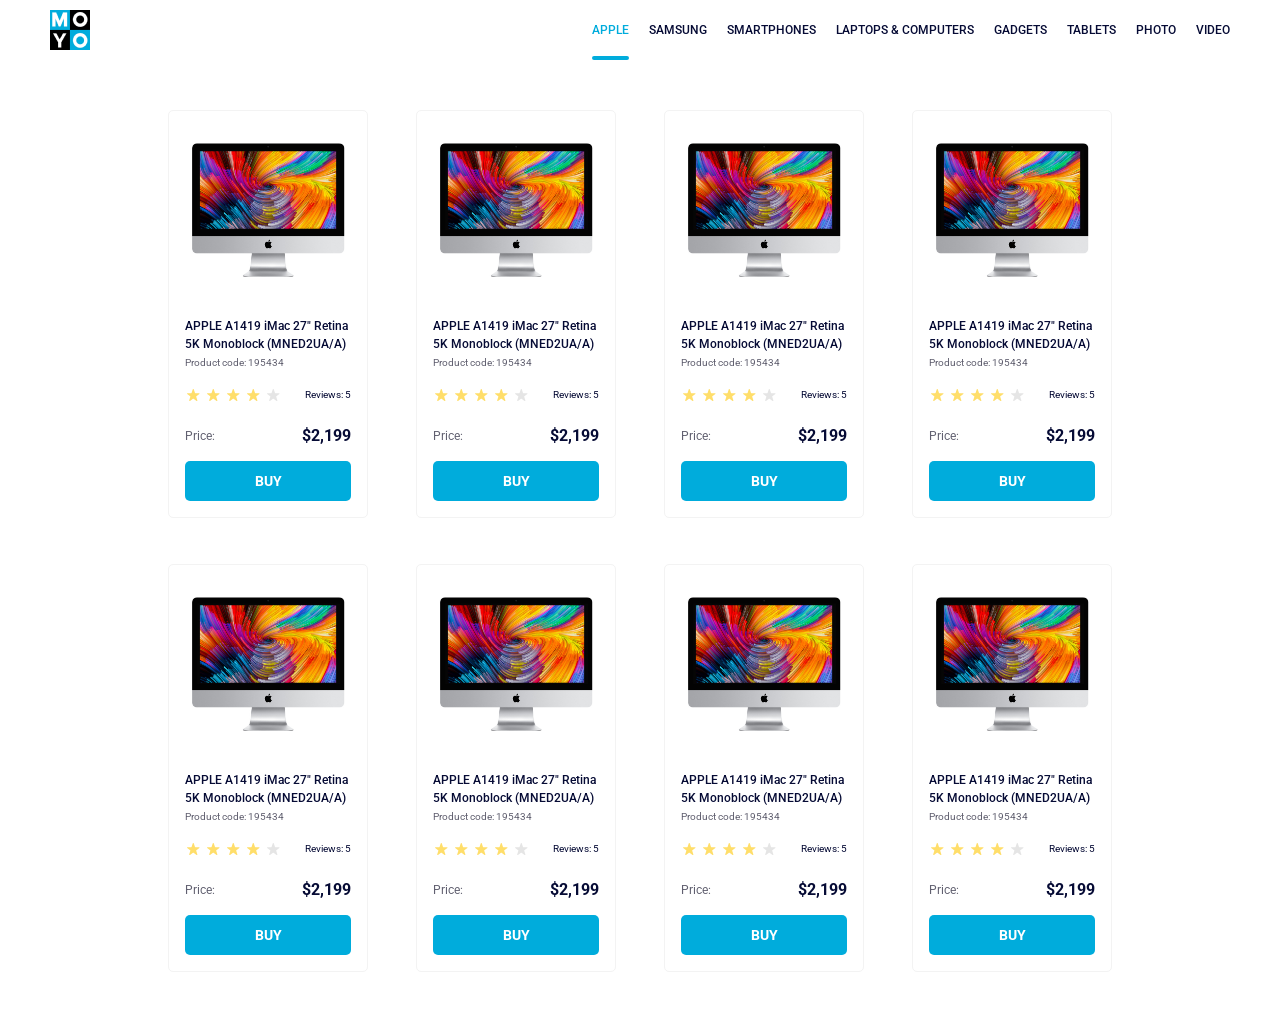
<file: index.html>
<!doctype html><html lang="en"><head><meta charset="utf-8"><meta name="viewport" content="width=device-width, initial-scale=1.0"><title>Catalog</title><link rel="preconnect" href="https://fonts.gstatic.com"><link href="https://fonts.googleapis.com/css2?family=Roboto:wght@400;500;700&display=swap" rel="stylesheet"><link rel="stylesheet" href="index.8a204db8.css"></head><body> <header class="header"> <a href="#" class="header__logo-link"> <img src="logo.eddae0ff.png" alt="MOYO_logo" class="header__logo">  </a> <nav class="header__nav nav">  <ul class="nav__list"> <li class="nav__item">  <a href="#apple" class="is-active nav__link"> apple </a> </li> <li class="nav__item">  <a href="#samsung" class="nav__link"> samsung </a> </li> <li class="nav__item">  <a href="#smartphones" class="nav__link"> smartphones </a> </li> <li class="nav__item">  <a href="#laptops&computers" class="nav__link" data-qa="nav-hover"> laptops & computers </a> </li> <li class="nav__item">  <a href="#gadgets" class="nav__link"> gadgets </a> </li> <li class="nav__item">  <a href="#tablets" class="nav__link"> tablets </a> </li> <li class="nav__item">  <a href="#photo" class="nav__link"> photo </a> </li> <li class="nav__item">  <a href="#video" class="nav__link"> video </a> </li> </ul> </nav> </header> <main class="main">  <div class="card" data-qa="card"> <div class="card__img"> <img class="card__preview" src="imac.202c52ff.jpeg" alt="product_preview"> </div> <div class="card__info"> <h2 class="card__title"> APPLE A1419 iMac 27" Retina 5K Monoblock (MNED2UA/A) </h2> <h3 class="card__code">Product code: 195434</h3> <div class="card__reviews"> <ul class="stars stars--rating-4"> <li class="stars__item"></li> <li class="stars__item"></li> <li class="stars__item"></li> <li class="stars__item"></li> <li class="stars__item"></li> </ul> <h3 class="card__reviews-text">Reviews: 5</h3> </div> <div class="card__price"> <h3 class="card__price-label">Price:</h3> <div class="card__price-value">$2,199</div> </div> <div class="card__button"> <a href="#" class="card__button-link" data-qa="card-hover"> buy </a> </div> </div> </div>  <div class="card" data-qa="card"> <div class="card__img"> <img class="card__preview" src="imac.202c52ff.jpeg" alt="product_preview"> </div> <div class="card__info"> <h2 class="card__title"> APPLE A1419 iMac 27" Retina 5K Monoblock (MNED2UA/A) </h2> <h3 class="card__code">Product code: 195434</h3> <div class="card__reviews"> <ul class="stars stars--rating-4"> <li class="stars__item"></li> <li class="stars__item"></li> <li class="stars__item"></li> <li class="stars__item"></li> <li class="stars__item"></li> </ul> <h3 class="card__reviews-text">Reviews: 5</h3> </div> <div class="card__price"> <h3 class="card__price-label">Price:</h3> <div class="card__price-value">$2,199</div> </div> <div class="card__button"> <a href="#" class="card__button-link" data-qa="hover"> buy </a> </div> </div> </div>  <div class="card" data-qa="card"> <div class="card__img"> <img class="card__preview" src="imac.202c52ff.jpeg" alt="product_preview"> </div> <div class="card__info"> <h2 class="card__title"> APPLE A1419 iMac 27" Retina 5K Monoblock (MNED2UA/A) </h2> <h3 class="card__code">Product code: 195434</h3> <div class="card__reviews"> <ul class="stars stars--rating-4"> <li class="stars__item"></li> <li class="stars__item"></li> <li class="stars__item"></li> <li class="stars__item"></li> <li class="stars__item"></li> </ul> <h3 class="card__reviews-text">Reviews: 5</h3> </div> <div class="card__price"> <h3 class="card__price-label">Price:</h3> <div class="card__price-value">$2,199</div> </div> <div class="card__button"> <a href="#" class="card__button-link" data-qa="hover"> buy </a> </div> </div> </div>  <div class="card" data-qa="card"> <div class="card__img"> <img class="card__preview" src="imac.202c52ff.jpeg" alt="product_preview"> </div> <div class="card__info"> <h2 class="card__title"> APPLE A1419 iMac 27" Retina 5K Monoblock (MNED2UA/A) </h2> <h3 class="card__code">Product code: 195434</h3> <div class="card__reviews"> <ul class="stars stars--rating-4"> <li class="stars__item"></li> <li class="stars__item"></li> <li class="stars__item"></li> <li class="stars__item"></li> <li class="stars__item"></li> </ul> <h3 class="card__reviews-text">Reviews: 5</h3> </div> <div class="card__price"> <h3 class="card__price-label">Price:</h3> <div class="card__price-value">$2,199</div> </div> <div class="card__button"> <a href="#" class="card__button-link" data-qa="hover"> buy </a> </div> </div> </div>  <div class="card" data-qa="card"> <div class="card__img"> <img class="card__preview" src="imac.202c52ff.jpeg" alt="product_preview"> </div> <div class="card__info"> <h2 class="card__title"> APPLE A1419 iMac 27" Retina 5K Monoblock (MNED2UA/A) </h2> <h3 class="card__code">Product code: 195434</h3> <div class="card__reviews"> <ul class="stars stars--rating-4"> <li class="stars__item"></li> <li class="stars__item"></li> <li class="stars__item"></li> <li class="stars__item"></li> <li class="stars__item"></li> </ul> <h3 class="card__reviews-text">Reviews: 5</h3> </div> <div class="card__price"> <h3 class="card__price-label">Price:</h3> <div class="card__price-value">$2,199</div> </div> <div class="card__button"> <a href="#" class="card__button-link" data-qa="hover"> buy </a> </div> </div> </div>  <div class="card" data-qa="card"> <div class="card__img"> <img class="card__preview" src="imac.202c52ff.jpeg" alt="product_preview"> </div> <div class="card__info"> <h2 class="card__title"> APPLE A1419 iMac 27" Retina 5K Monoblock (MNED2UA/A) </h2> <h3 class="card__code">Product code: 195434</h3> <div class="card__reviews"> <ul class="stars stars--rating-4"> <li class="stars__item"></li> <li class="stars__item"></li> <li class="stars__item"></li> <li class="stars__item"></li> <li class="stars__item"></li> </ul> <h3 class="card__reviews-text">Reviews: 5</h3> </div> <div class="card__price"> <h3 class="card__price-label">Price:</h3> <div class="card__price-value">$2,199</div> </div> <div class="card__button"> <a href="#" class="card__button-link" data-qa="hover"> buy </a> </div> </div> </div>  <div class="card" data-qa="card"> <div class="card__img"> <img class="card__preview" src="imac.202c52ff.jpeg" alt="product_preview"> </div> <div class="card__info"> <h2 class="card__title"> APPLE A1419 iMac 27" Retina 5K Monoblock (MNED2UA/A) </h2> <h3 class="card__code">Product code: 195434</h3> <div class="card__reviews"> <ul class="stars stars--rating-4"> <li class="stars__item"></li> <li class="stars__item"></li> <li class="stars__item"></li> <li class="stars__item"></li> <li class="stars__item"></li> </ul> <h3 class="card__reviews-text">Reviews: 5</h3> </div> <div class="card__price"> <h3 class="card__price-label">Price:</h3> <div class="card__price-value">$2,199</div> </div> <div class="card__button"> <a href="#" class="card__button-link" data-qa="hover"> buy </a> </div> </div> </div>  <div class="card" data-qa="card"> <div class="card__img"> <img class="card__preview" src="imac.202c52ff.jpeg" alt="product_preview"> </div> <div class="card__info"> <h2 class="card__title"> APPLE A1419 iMac 27" Retina 5K Monoblock (MNED2UA/A) </h2> <h3 class="card__code">Product code: 195434</h3> <div class="card__reviews"> <ul class="stars stars--rating-4"> <li class="stars__item"></li> <li class="stars__item"></li> <li class="stars__item"></li> <li class="stars__item"></li> <li class="stars__item"></li> </ul> <h3 class="card__reviews-text">Reviews: 5</h3> </div> <div class="card__price"> <h3 class="card__price-label">Price:</h3> <div class="card__price-value">$2,199</div> </div> <div class="card__button"> <a href="#" class="card__button-link" data-qa="hover"> buy </a> </div> </div> </div>    </main> </body></html>
</file>
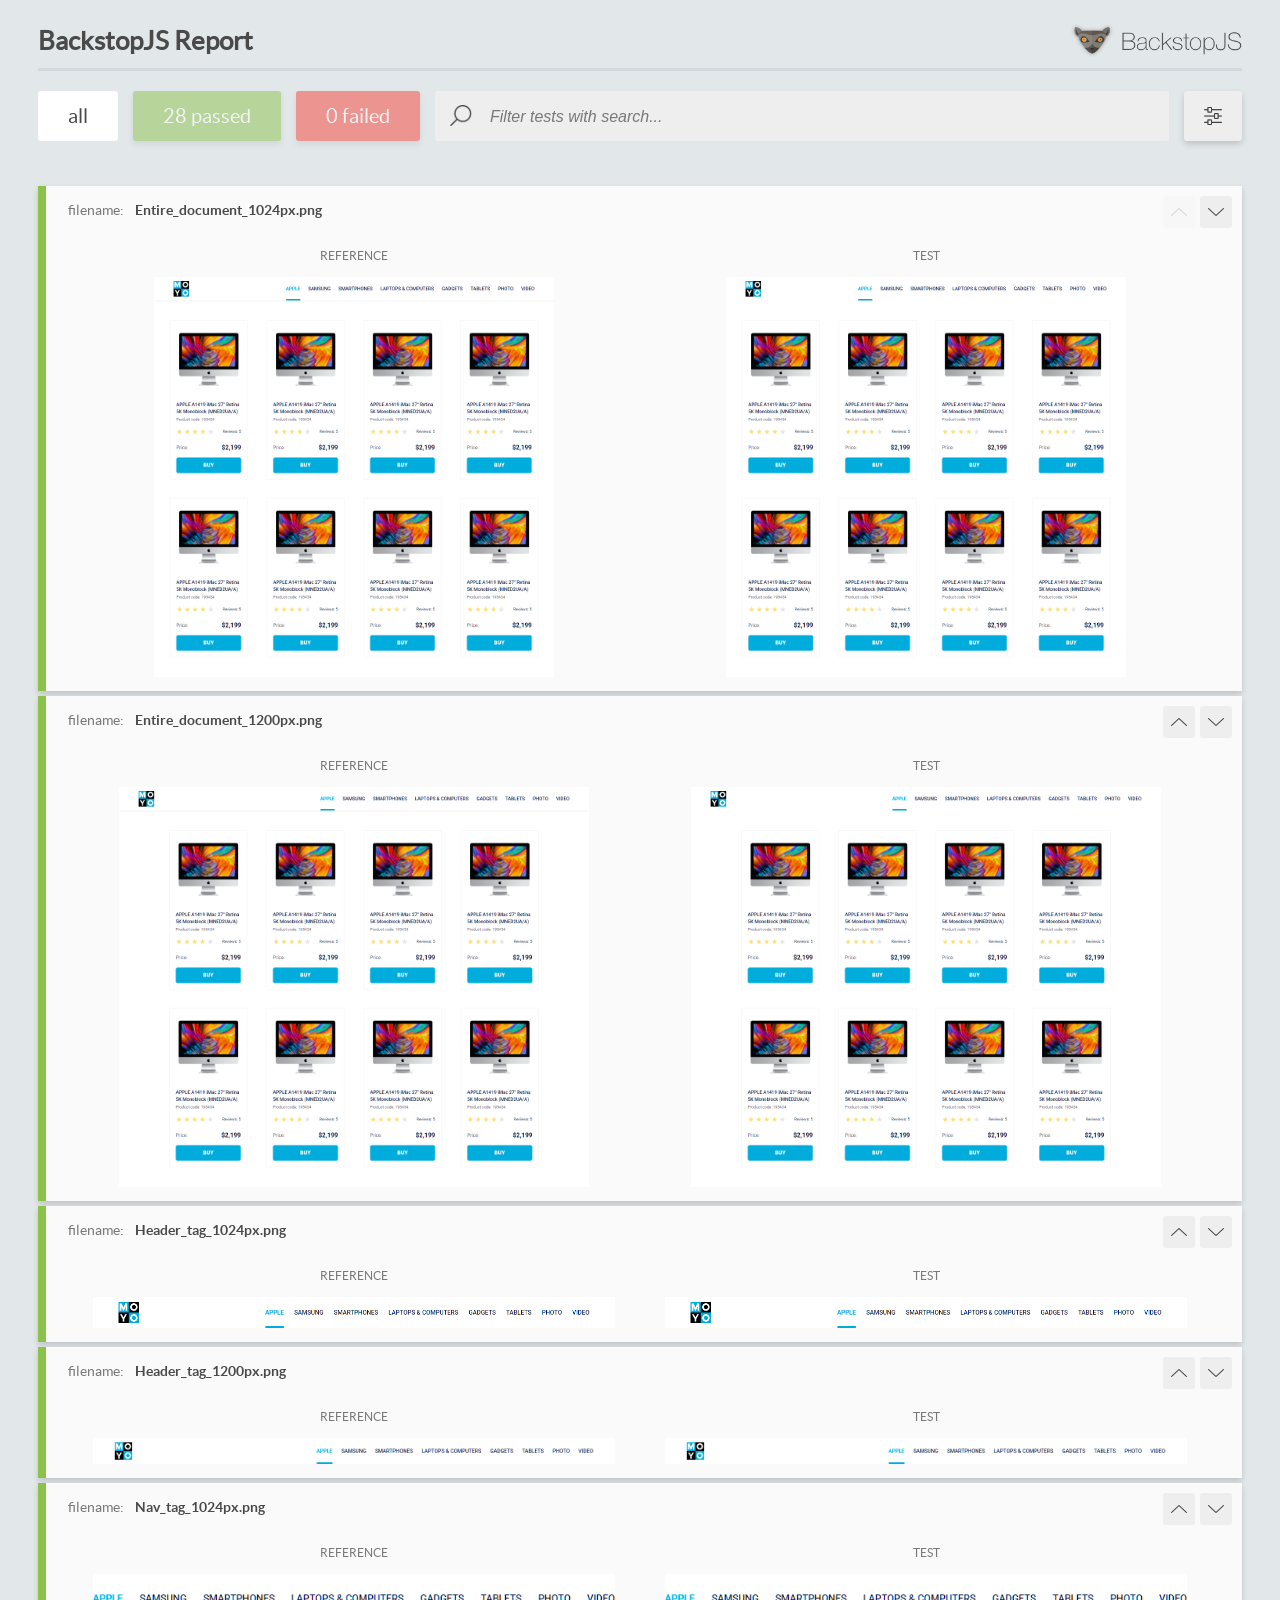
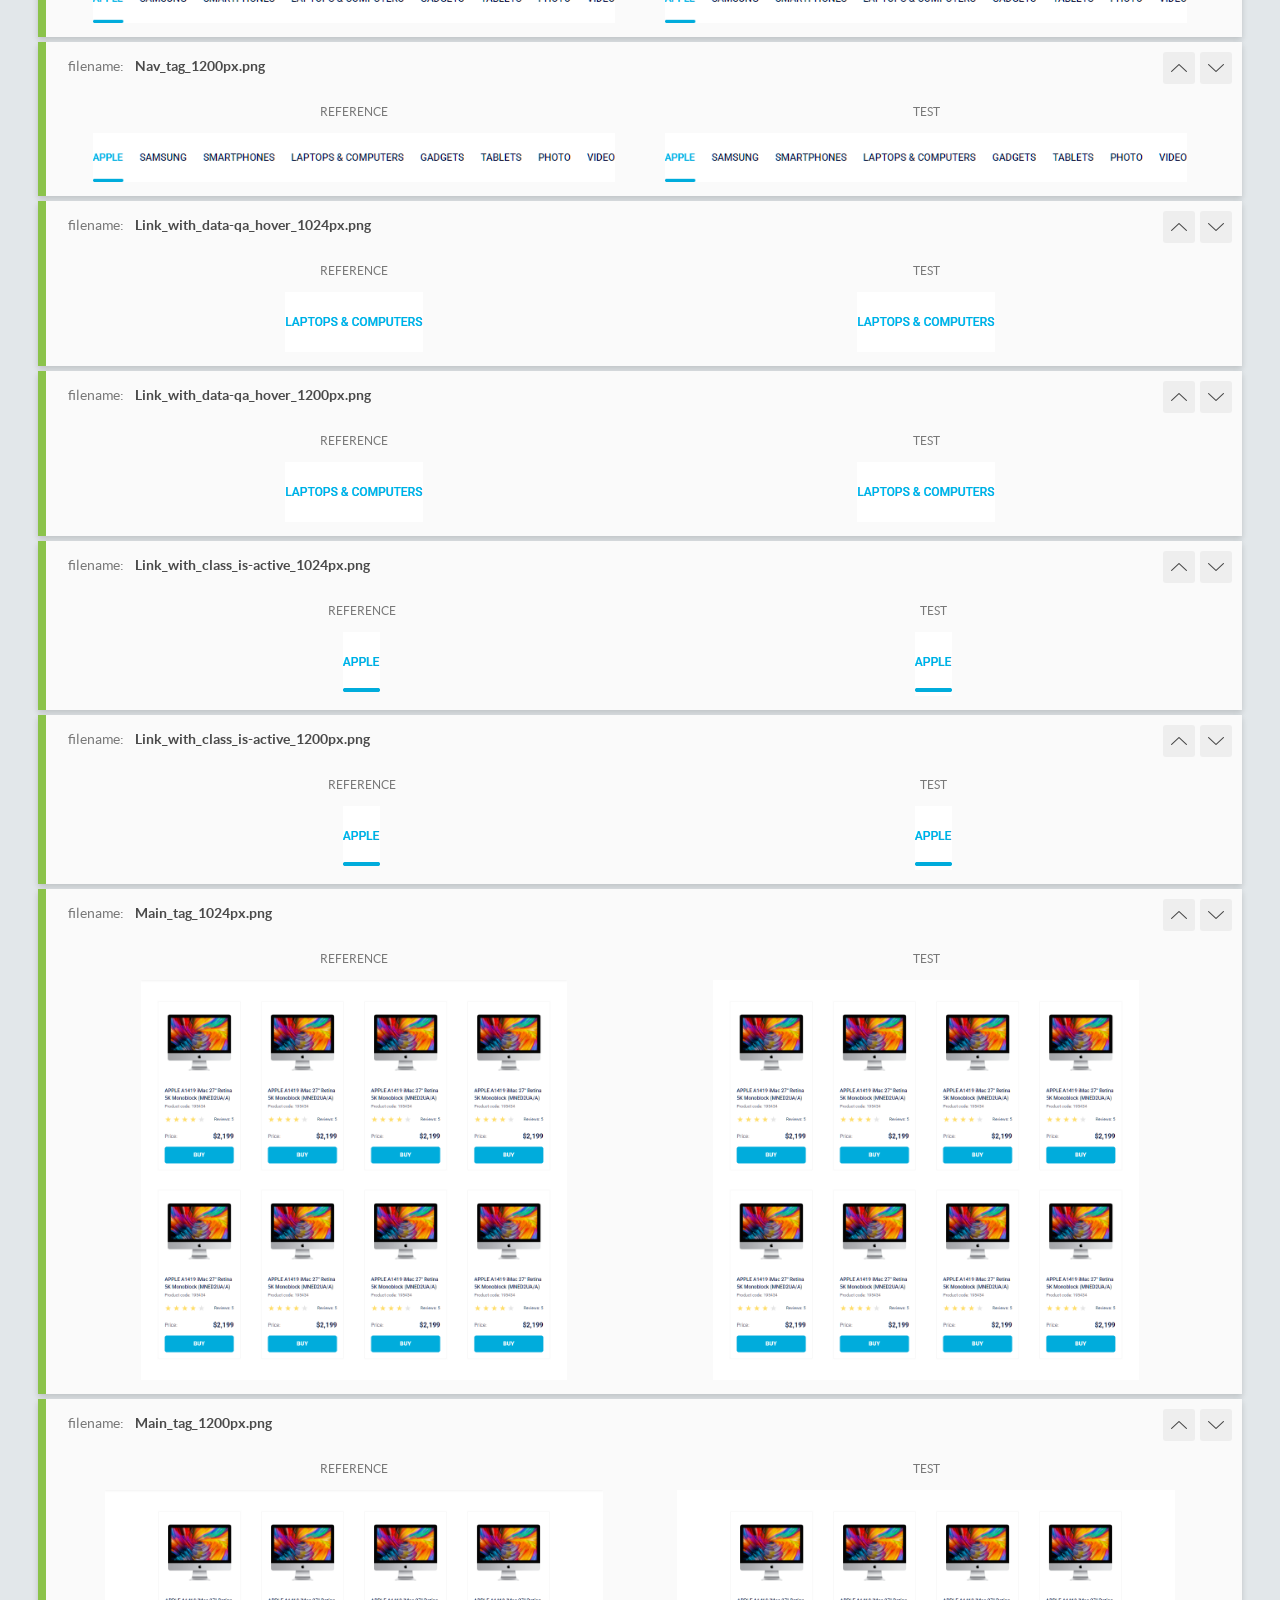
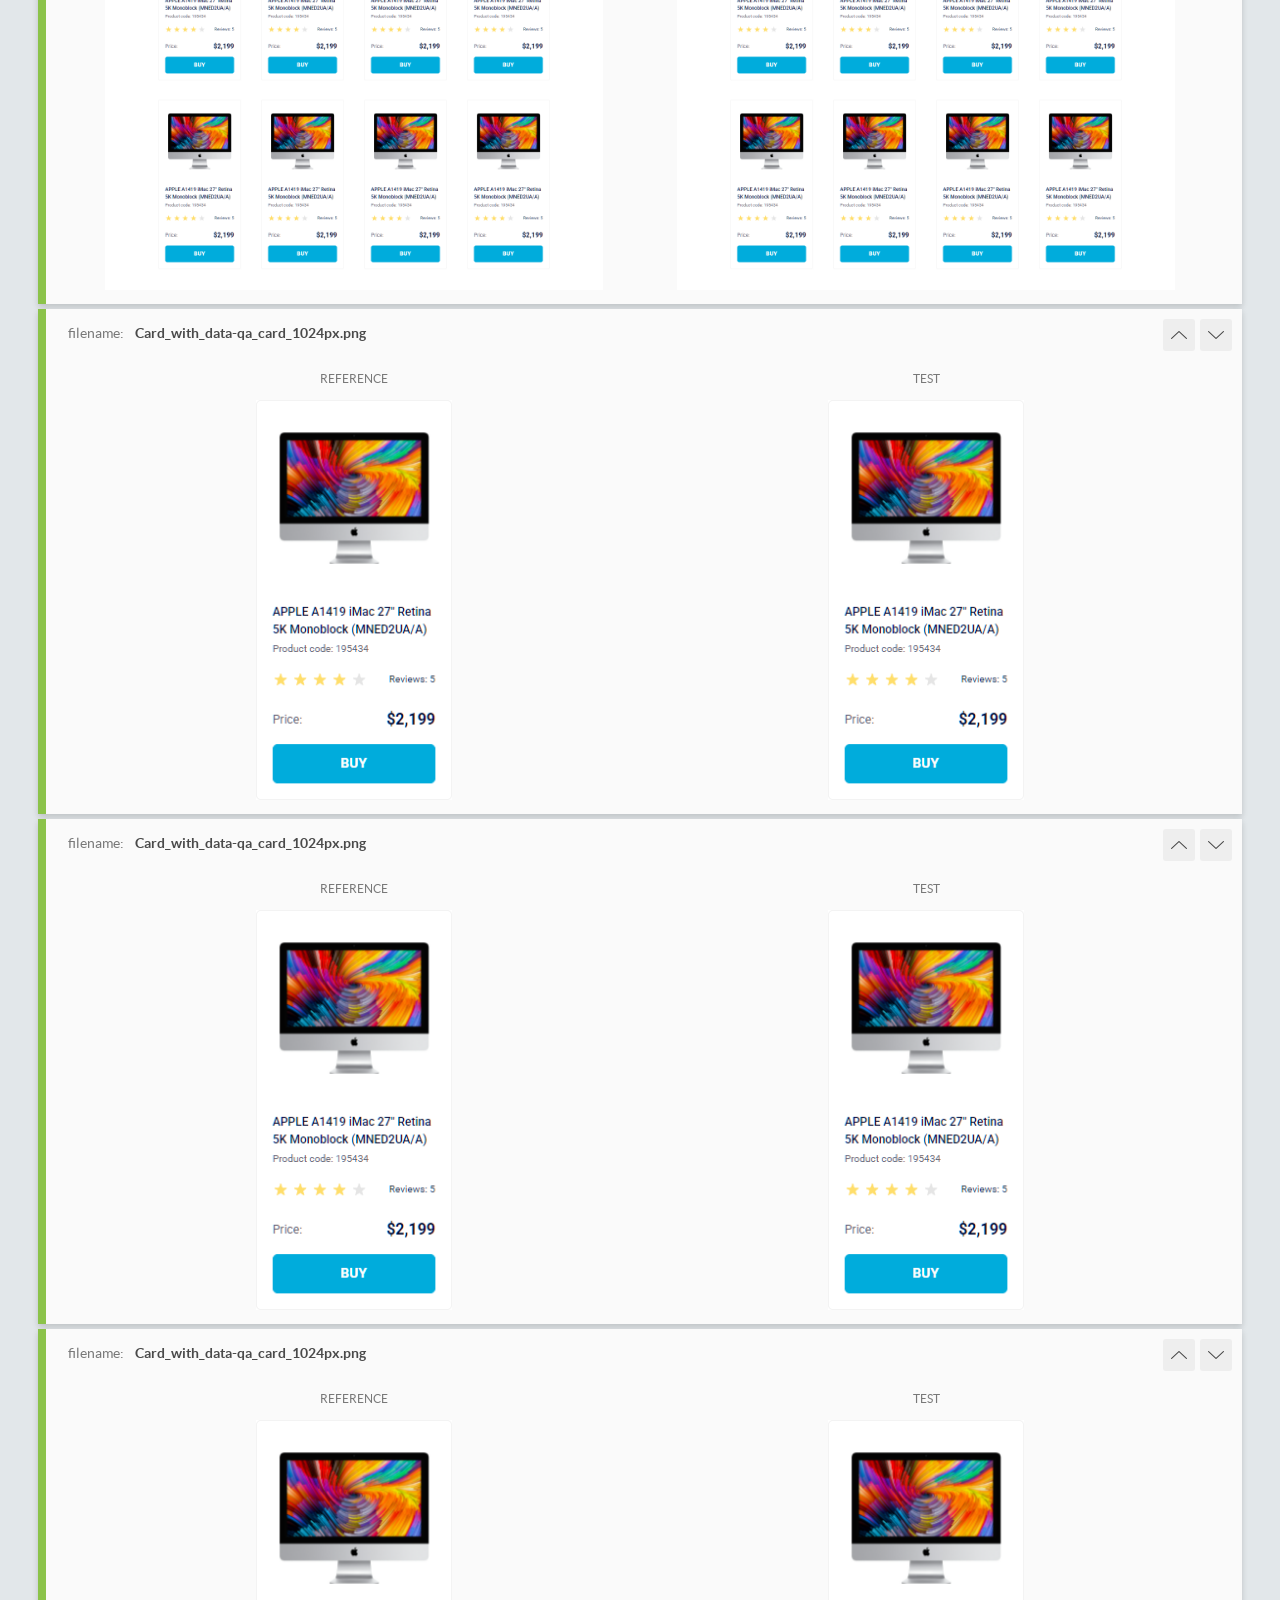
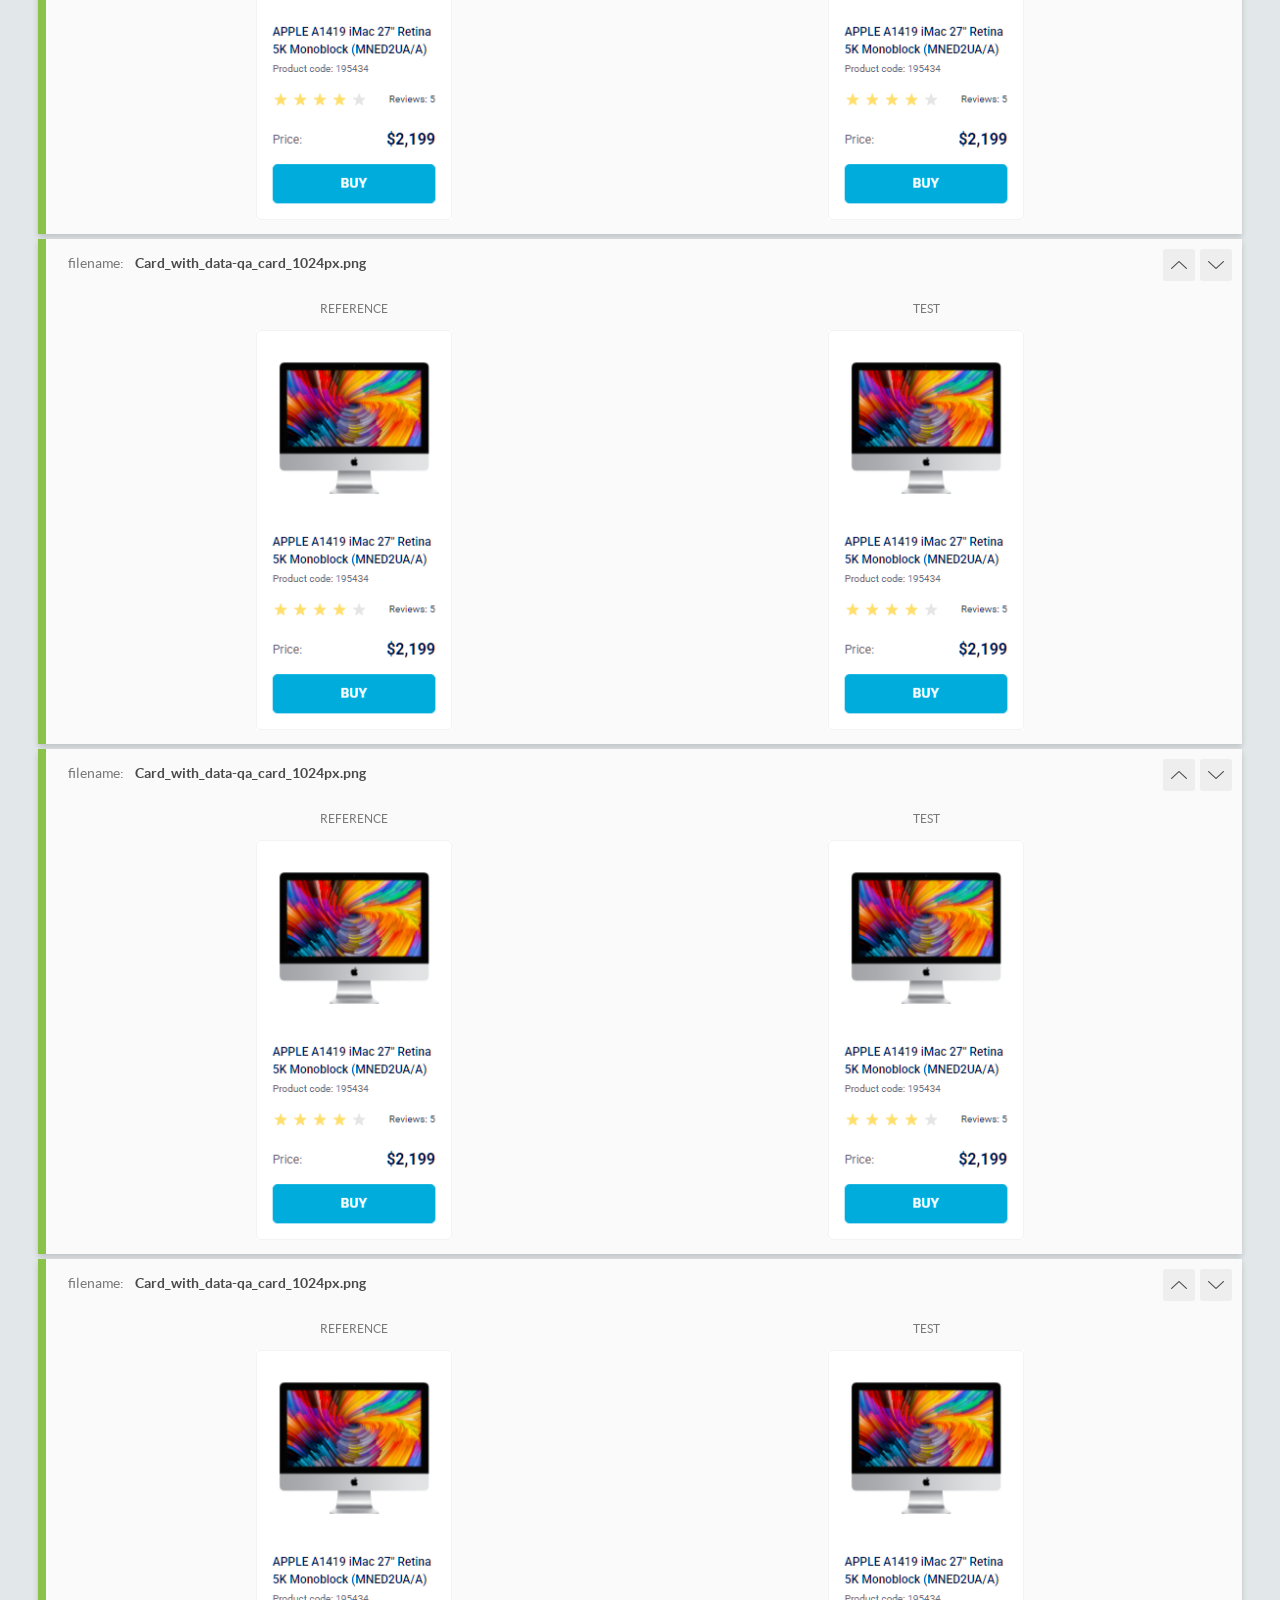
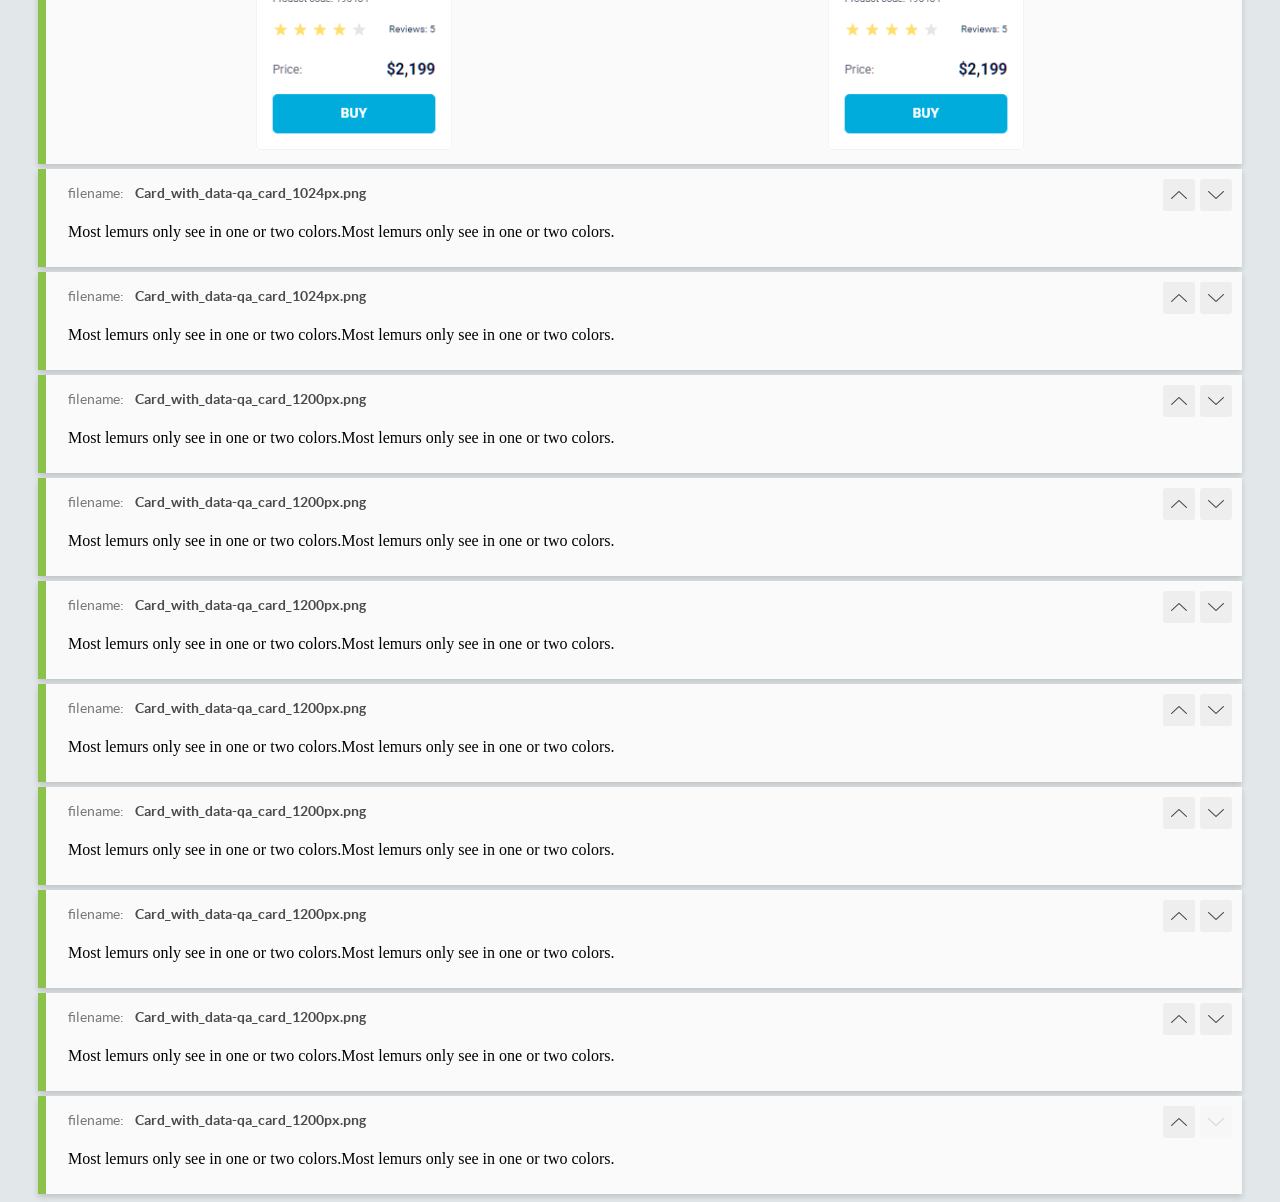
<file: report/html_report/index.html>
<!DOCTYPE html>
<html>
  <head>
    <meta charset="utf-8">
    <!-- Disable Cache -->
    <meta http-equiv="Cache-Control" content="no-cache, no-store, must-revalidate">
    <meta http-equiv="Pragma" content="no-cache">
    <meta http-equiv="Expires" content="0">

    <title>BackstopJS Report</title>

    <style>
      @font-face {
          font-family: 'latoregular';
          src: url('./assets/fonts/lato-regular-webfont.woff2') format('woff2'),
              url('./assets/fonts/lato-regular-webfont.woff') format('woff');
          font-weight: 400;
          font-style: normal;
      }
      @font-face {
          font-family: 'latobold';
          src: url('./assets/fonts/lato-bold-webfont.woff2') format('woff2'),
              url('./assets/fonts/lato-bold-webfont.woff') format('woff');
          font-weight: 700;
          font-style: normal;
      }

      .ReactModal__Body--open {
          overflow: hidden;
      }
      .ReactModal__Body--open .header {
        display: none;
      }

    </style>
  </head>
  <body style="background-color: #E2E7EA">
    <div id="root">

    </div>
    <script>
      function report (report) { // eslint-disable-line no-unused-vars
        window.tests = report;
      }
    </script>
    <script src="config.js"></script>
    <script src="index_bundle.js"></script>
  </body>
</html>
</file>
<file: index.8a204db8.css>
.header{justify-content:space-between;height:60px;padding-inline:50px;display:flex}.header__logo{position:relative;top:50%;transform:translateY(-50%)}.nav__list{margin:0;padding:0;line-height:60px;list-style:none;display:flex}.nav__item:not(:last-child){margin-right:20px}.nav__item:active:after{content:"";border:2px solid #00acdc;border-radius:8px;display:block;position:relative;bottom:4px}.nav__link{color:#060b35;white-space:nowrap;text-transform:uppercase;text-decoration:none;display:block}.nav__link:hover,.is-active{color:#00acdc}.is-active:after{content:"";border:2px solid #00acdc;border-radius:8px;display:block;position:relative;bottom:4px}.card{box-sizing:border-box;background:#fff;border:1px solid #f3f3f3;border-radius:5px;width:200px;transition:all .3s}.card__img{justify-content:center;width:auto;height:134px;margin-top:32px;display:flex}.card__info{margin-top:40px;margin-bottom:16px;margin-inline:16px}.card__title{color:#060b35;margin:0;font-size:12px;font-weight:500;line-height:18px}.card__code{color:#616070;margin:0;height:14px;margin-top:4px;font-size:10px;font-weight:400}.card__reviews{justify-content:space-between;height:16px;margin-top:16px;display:flex}.card__reviews-text{text-align:center;color:#060b35;margin:0;font-size:10px;font-weight:400;line-height:16px}.card__price{justify-content:space-between;height:18px;margin-top:24px;display:flex}.card__price-label{color:#616070;margin:0;font-size:12px;font-weight:400;line-height:18px}.card__price-value{color:#060b35;font-size:16px;font-weight:700;line-height:18px}.card__button{height:40px;margin-top:16px;display:flex}.card__button-link{text-align:center;color:#fff;text-transform:uppercase;background:#00acdc;border-radius:5px;width:100%;font-size:14px;font-weight:700;line-height:40px;text-decoration:none;transition:all .3s}.card__button-link:hover{color:#00acdc;background:#fff;border:1px solid #00acdc;line-height:38px}.card:hover{transform:scale(1.2)}.card:hover .card__title{color:#34568b}.stars{margin:0;padding:0;list-style:none;display:flex}.stars__item{background-image:url(star.822d561e.svg);background-position:50%;background-repeat:no-repeat;width:16px;line-height:16px;display:flex}.stars__item:not(:last-child){margin-right:4px}.stars--rating-1 :first-child,.stars--rating-2 :nth-last-child(n+4),.stars--rating-3 :nth-child(-n+3),.stars--rating-4 :not(:last-child),.stars--rating-5 .stars__card{background-image:url(star-active.edda4c43.svg)}body{margin:0;font-family:Roboto,sans-serif;font-size:12px;font-style:normal;font-weight:500}.main{grid-template-columns:repeat(1,200px);justify-content:center;gap:46px 48px;padding:50px 40px;display:grid}@media (width>=488px){.main{grid-template-columns:repeat(2,200px)}}@media (width>=768px){.main{grid-template-columns:repeat(3,200px)}}@media (width>=1024px){.main{grid-template-columns:repeat(4,200px)}}
/*# sourceMappingURL=index.8a204db8.css.map */
</file>
